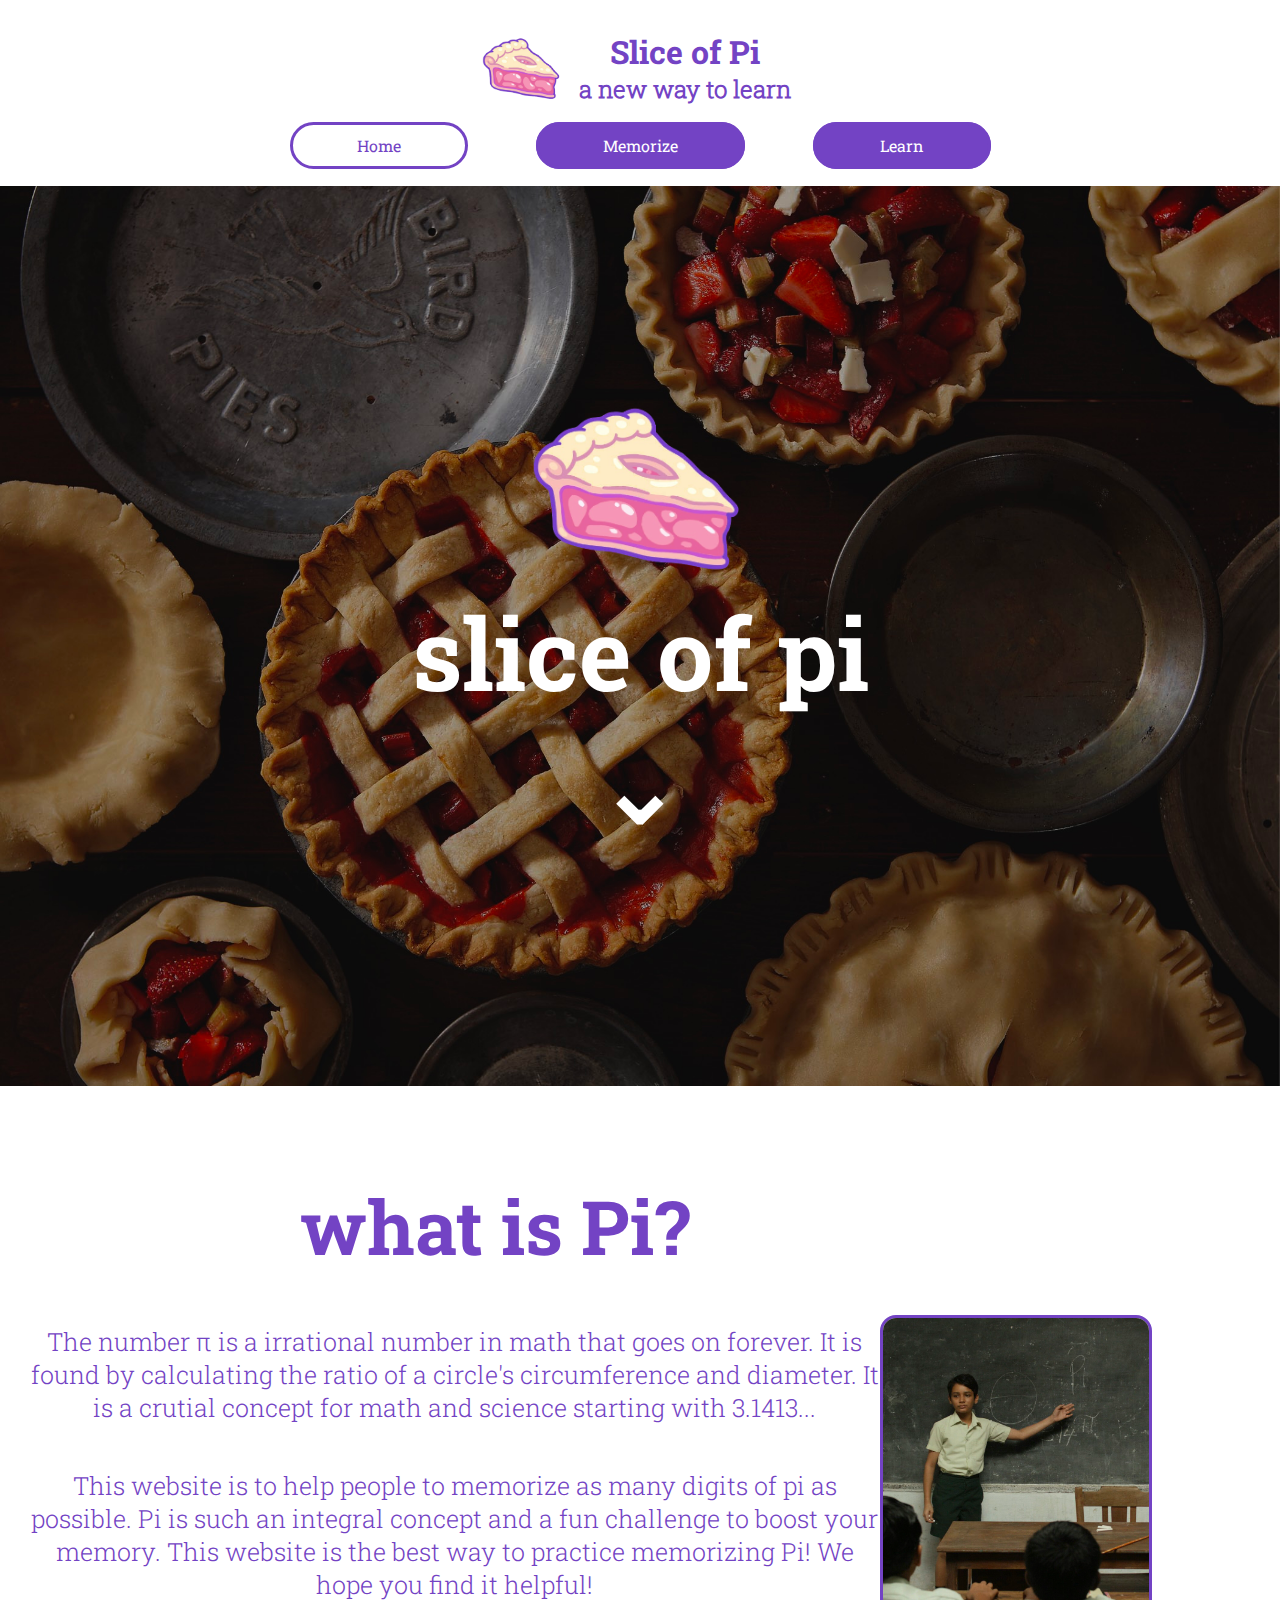
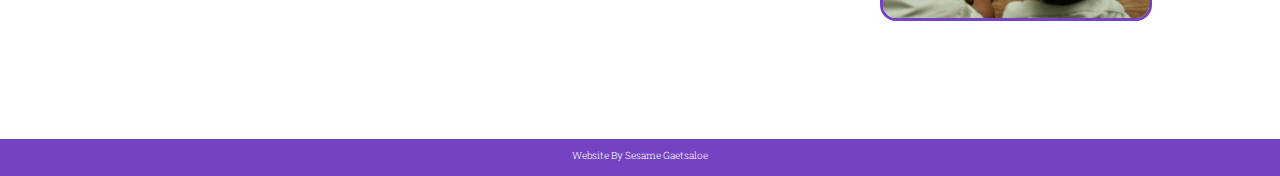
<file: index.html>
<!-- Main Final Home Page -->
<!DOCTYPE html>
<html>
    <head>
        <title>home | FINAL PROJECT</title>
        <link href="styles.css" rel="stylesheet">
        <style>

            .name{
                height: 900px;
                background-image: url("images/pies.jpg");
                background-position: center;
                background-size: cover;
                padding: 0;
                margin: 0;
            }
            
            .What{
                height: 650px;
                background-color: white;
                border-color: #7343c4;
            }

            #Biglogo {
                height: 200px;
                padding-top: 200px;
                display: block;
                margin-left: auto;
                margin-right: auto;
            }
            h3 {
                padding: 0;
                margin: 0;
                text-align: center;
                color: white;
                font-size: 100px;
                font-family: "Roboto_Slab";
            }

            p {
                text-align: center;
                color: #7343c4;
                font-size: 25px;
                font-family: "Roboto_light";
                padding: 15px;
                margin: 15px;
            }

            h4 {
                padding: 0;
                padding-bottom: 20px;
                padding-top: 90px;
                padding-left: 300px;
                margin: 0;
                text-align: left;
                color: #7343c4;
                font-size: 75px;
                font-family: "Roboto_Slab";
            }

            #lifeofPi {
                border-radius: 1em;
                border: solid;
                border-color: #7343c4;
                float: right;
                margin-top: 20px;
                margin-right: 10%;
                margin-left: auto;
                height: 300px;
                width: auto;
            }

        </style>
    </head>
    <body>
        <div class="header">
            <div class="logoclass">
                <img id="logo" src="images/logo.png" alt="Slice of Pie Logo">
                <h1>Slice of Pi</h1>
                <h2>a new way to learn</h2>
            </div>
            <div id="nav">
                <a href="index.html" class="active">Home</a>
                <a href="Memorize.html">Memorize</a>
                <a href="Learn.html">Learn</a>
            </div>
            
        </div> <!-- end of header -->
        <div class="main">
            <div class="name">
                <img id="Biglogo" src="images/logo.png" alt="Slice of Pie Logo">
                <h3>slice of pi <br> ⌄</h3>
                

            </div>
            <div class="What">
                <h4>what is Pi?</h4>
                
                <img id="lifeofPi" src="images/lifeofpi.png" alt="Still from Life of Pi movie">
                <p> The number π is a irrational number in math that goes on forever. It is found by calculating the ratio of a circle's circumference and diameter. It is a crutial concept for math and science starting with 3.1413...</p>
                <p>This website is to help people to memorize as many digits of pi as possible. Pi is such an integral concept and a fun challenge to boost your memory. This website is the best way to practice memorizing Pi! We hope you find it helpful!</p>


            <div class="clearfloat"></div>
        </div>

        </div> <!-- main div -->
        
        <div class="footer">
            <p class="foot">Website By Sesame Gaetsaloe</p>

        </div>

    </body>
</html>
</file>
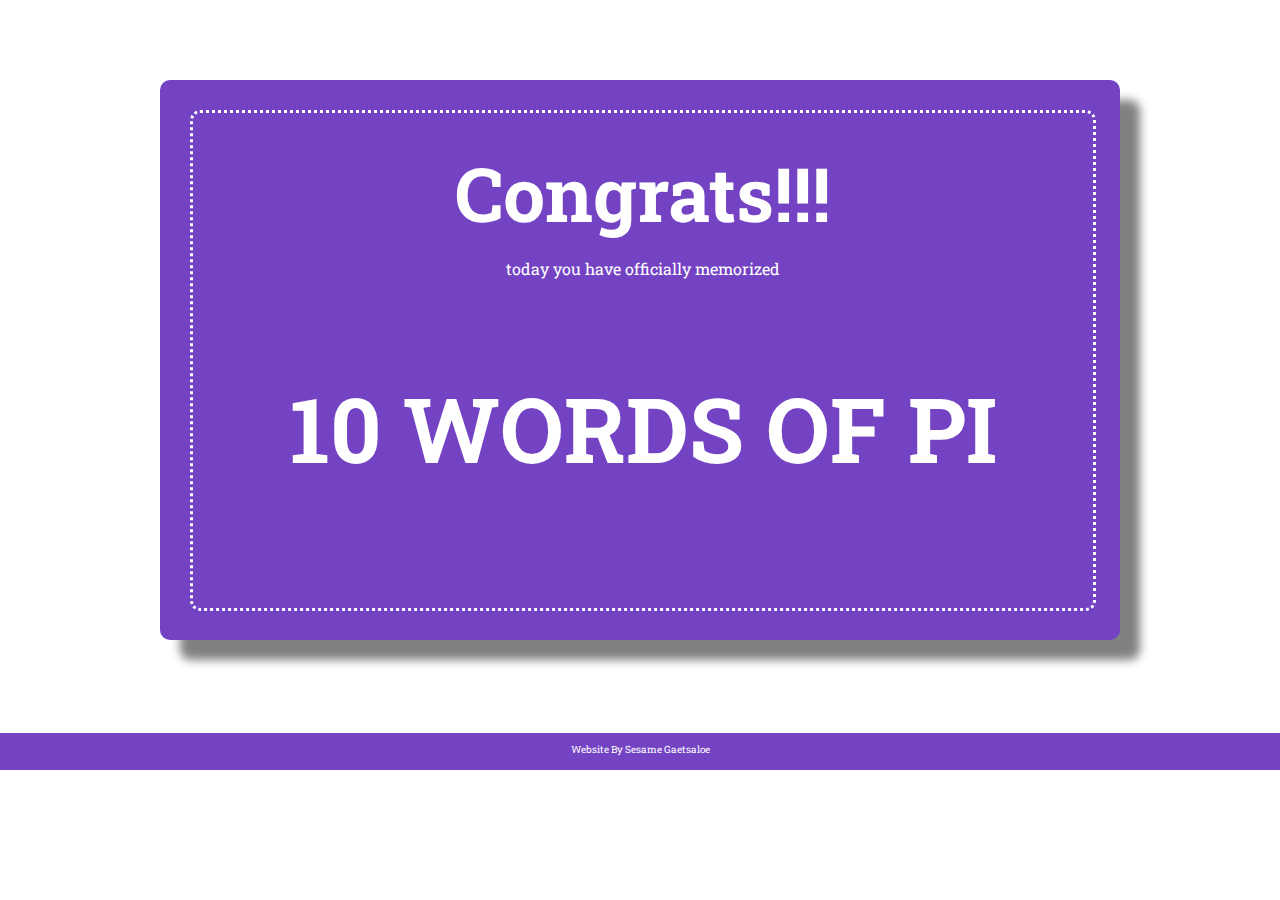
<file: confirmation.html>
<!DOCTYPE html>
<html>
    <head>
        <title>certificate | FINAL PROJECT</title>
        <link href="styles.css" rel="stylesheet">
        <style>
            body {
                background-color: white;
            }
            #cert {
                width: 900px;
                height: 500px;
                border-radius: 10px;
                margin: 80px auto;
                color: white;
                padding: 30px;
                margin-bottom: 90px;
                background-color: #7343c4;
                text-align: center;
                font-family: "Roboto_Slab";
                box-shadow: 20px 20px 10px grey;
            }

            #cert h1 {
                font-size: 75px;
            }

            #cert h3 {
                padding-top: 0;
                font-size: 90px;
            }

            .box {
                width: 900px;
                height: 465px;
                border-radius: 10px;
                margin: 0 auto;
                color: white;
                border: dotted;
                border-color: white;
                padding-top: 30px;
            }
        </style>
    </head>
    <body>
        <div id="cert">
            <div class="box">
                <h1>Congrats!!!</h1>
                <p>today you have officially memorized</p>
                <h3>10  WORDS OF PI</h3>
            </div>
        </div>
    
        <div class="footer">
            <p class="foot">Website By Sesame Gaetsaloe</p>
        </div>
    </body>
</html>
</file>
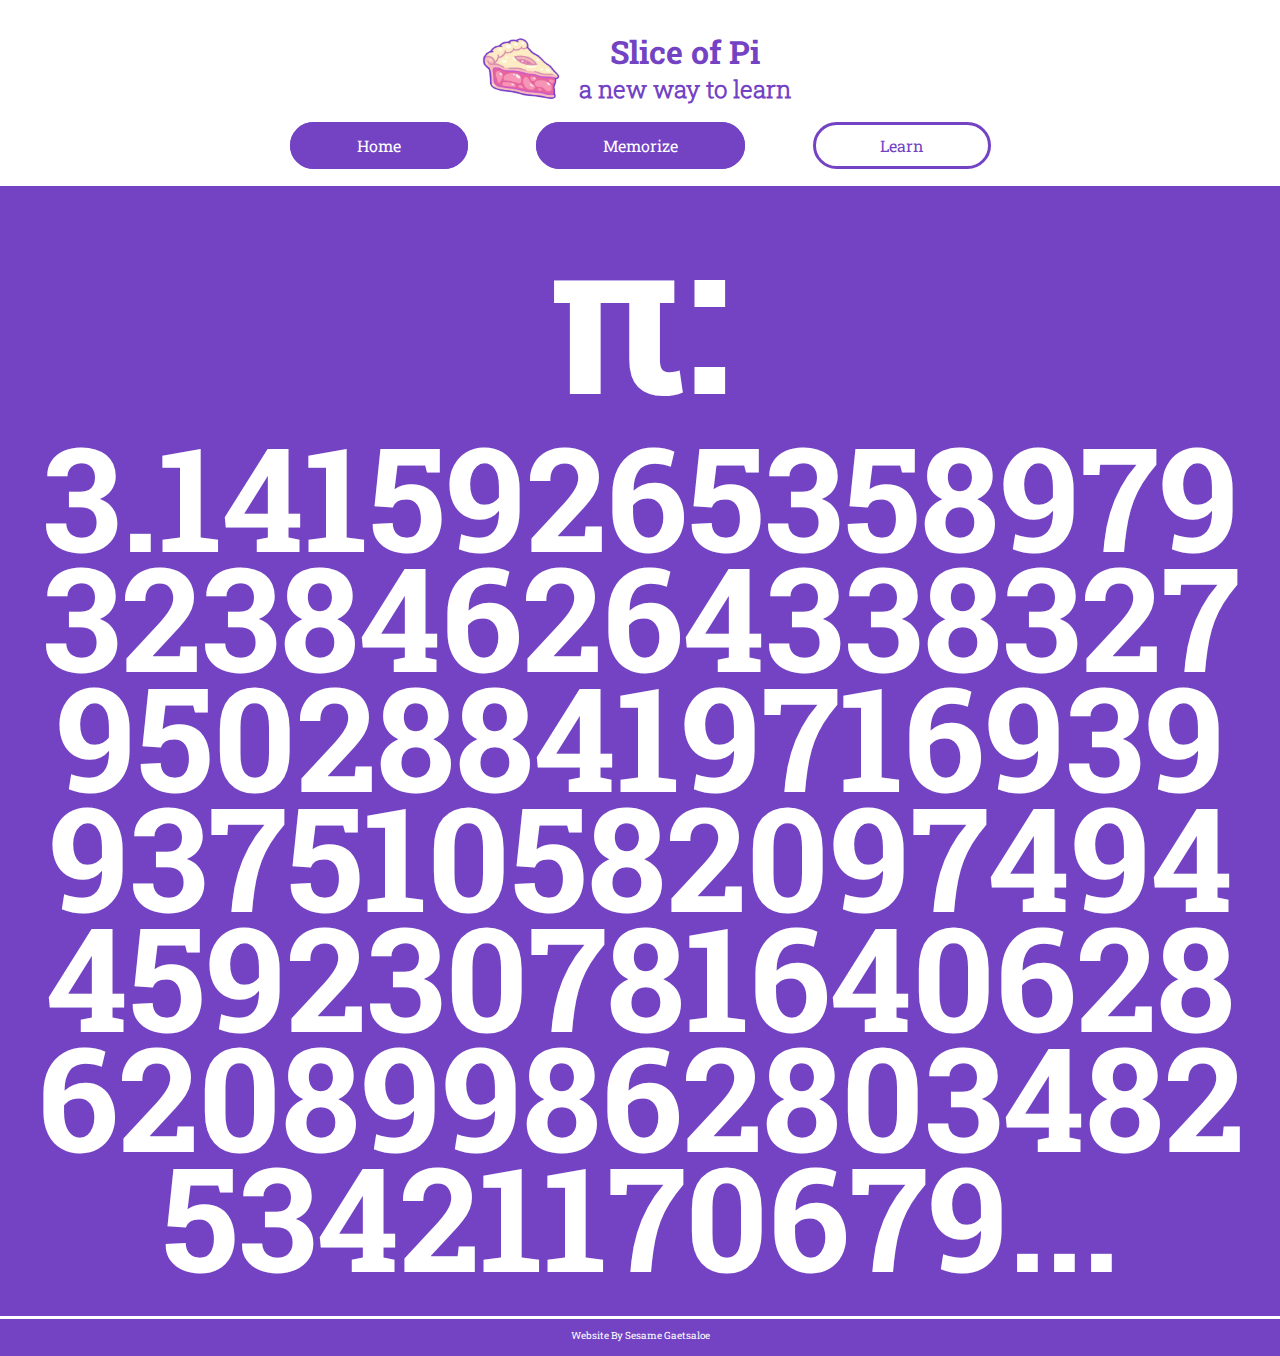
<file: Learn.html>
<!-- Final Project - learn -->
<!DOCTYPE html>
<html>
    <head>
        <title>Sesame Gaetsaloe | FINAL PROJECT</title>
        <link href="styles.css" rel="stylesheet">
        <style>

            .learn{
                background-color:#7343c4;
                height: auto;
                width: 100%;
                inline-size: 100%;
                line-height: 120px;
                overflow-wrap: break-word;
                background-color:#7343c4;
                padding: 0;
                margin: 0;
                padding-bottom: 40px;
                padding-top: 65px;
            }
            
            h3 {
                padding: 0;
                padding-bottom: 65px;
                margin: 0;
                text-align: center;
                color: white;
                font-size: 215px;
                font-family: "Roboto_Slab";
            }

            h4 {
                padding: 0;
                padding-left:20px;
                padding-right:20px;
                margin: 0;
                text-align: center;
                color: white;
                font-size: 145px;
                font-family: "Roboto_Slab";
            }

        </style>
    </head>
    <body>
        <div class="header">
            <div class="logoclass">
                <img id="logo" src="images/logo.png" alt="Slice of Pie Logo">
                <h1>Slice of Pi</h1>
                <h2>a new way to learn</h2>
            </div>
            <div id="nav">
                <a href="index.html">Home</a>
                <a href="Memorize.html" >Memorize</a>
                <a href="Learn.html" class="active"> Learn</a>
                
            </div>
            
        </div> <!-- end of header -->
        <div class="main">
            <div class="learn">
                <h3>π:</h3>
                <h4>3.1415926535897932384626433832795028841971693993751058209749445923078164062862089986280348253421170679...</h4>
            </div>
            <div class="clearfloat"></div>

        </div> <!-- main div -->
        
        <div class="footer">
            <p class="foot">Website By Sesame Gaetsaloe</p>

        </div>

    </body>
</html>
</file>
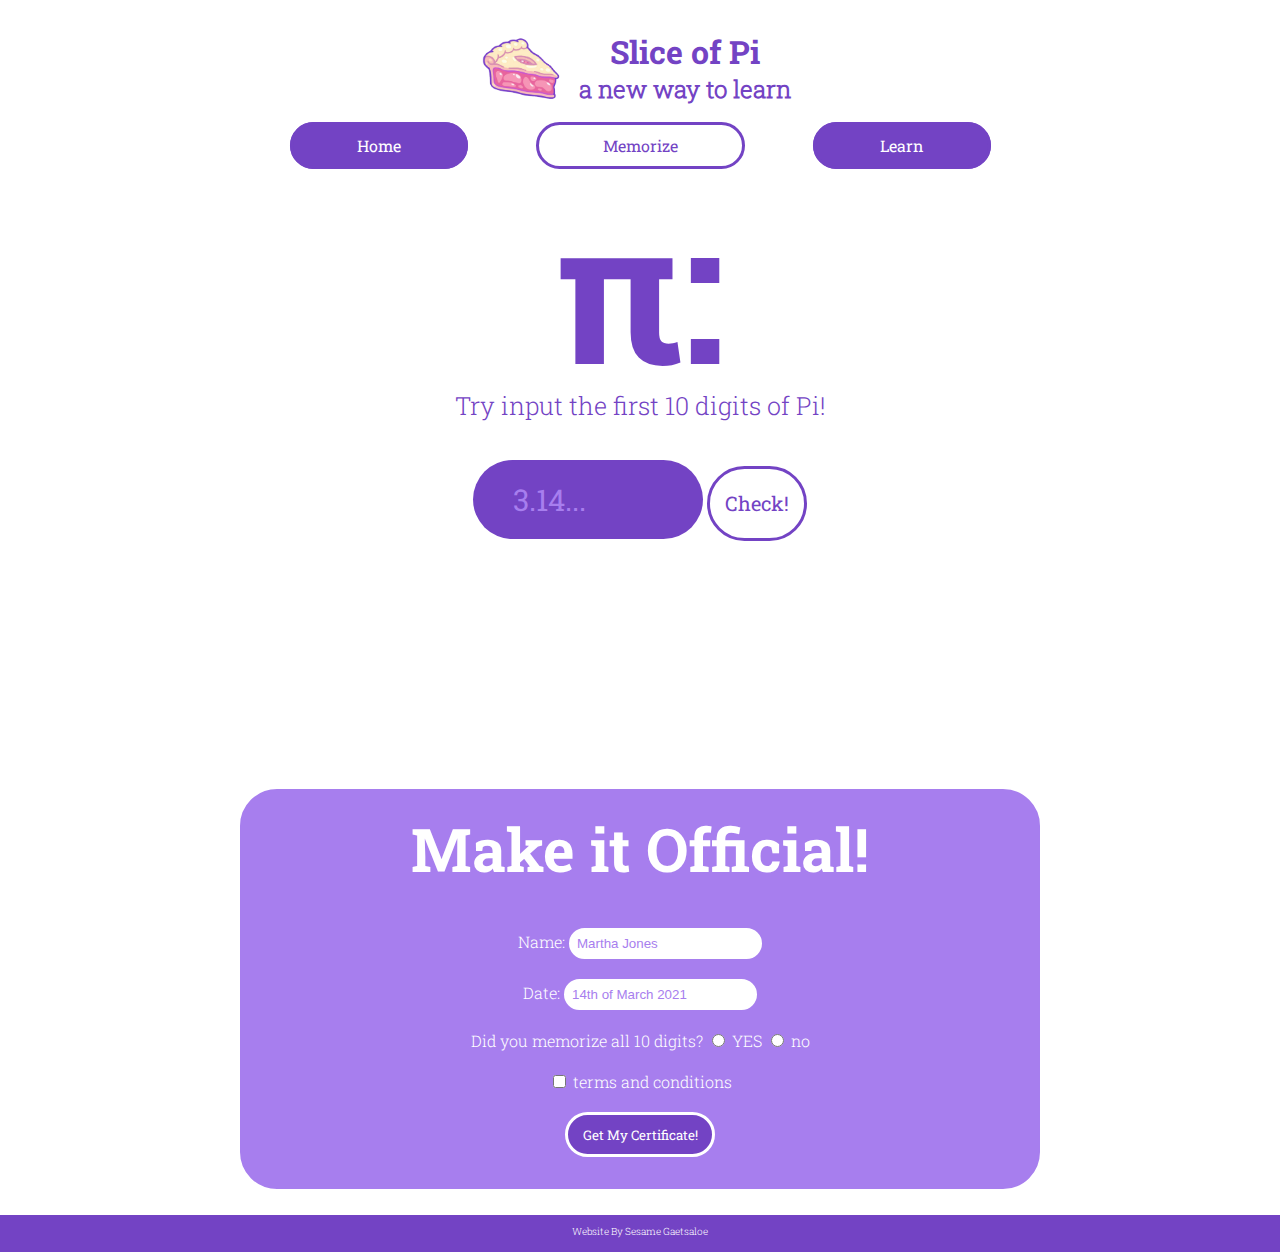
<file: Memorize.html>
<!-- Final Project - memorize -->
<!DOCTYPE html>
<html>
    <head>
        <title>memorize | FINAL PROJECT</title>
        <link href="styles.css" rel="stylesheet">
        <style>
            .memorize{
                height: 600px;;
                width: 100%;
                inline-size: 100%;
                line-height: 100px;
                overflow-wrap: break-word;
                background-color:white;
                padding: 0;
                margin: 0;
            }

            h3 {
                padding: 0;
                padding-bottom: 20px;
                padding-top: 50px;
                margin: 0;
                text-align: center;
                color: #7343c4;
                font-size: 200px;
                font-family: "Roboto_Slab";
            }

            p {
                text-align: center;
                color: #7343c4;
                font-size: 25px;
                font-family: "Roboto_light";
                padding: 0;
                margin: 0;
            }

            #test{
                text-align: center;
                padding: 0;
                margin: 0;
            }

            #address {
                border-radius: 40px;
                margin: 0;
                width: 150px;
                padding: 0px 40px;
                border: 0;
                background-color: #7343c4;
                font-size: 30px;
                color: white;
                font-family: "Roboto_Slab";
            }

            #userTry {
                border-radius: 40px;
                width: 150px;
                margin-left: auto;
                margin-right: auto;
                padding: 20px 40px;
                border: 0;
                background-color: #7343c4;
                font-size: 30px;
                color: white;
                font-family: "Roboto_Slab";
            }

            #subButton {
                border-radius: 100px;
                border: solid;
                border-color: #7343c4;
                width: 100px;
                height: 75px;
                padding: 10px 0;
                background-color: white;
                font-size: 20px;
                color: #7343c4;
                font-family: "Roboto_Slab";
            }

            #subButton:hover {
                border-radius: 40px;
                border: solid;
                border-color: white;
                width: 100px;
                height: 75px;
                padding: 10px 0;
                background-color: #7343c4;
                font-size: 20px;
                color: #FD98AE;
                font-family: "Roboto_Slab";
            }

            #result {
                text-align: center;
                color: #7343c4;
                font-size: 25px;
                font-family: "Roboto_light";
                padding: 15px;
                margin: 15px;
            }

            .certificatSub {
                text-align: center;
                margin-right: auto;
                margin-left: auto;
                background-color: #A77EEE;
                color: white;
                border: solid;
                border-radius: 40px;
                width: 800px;
                height: 400px;
                font-family: "Roboto_light";
                margin-bottom: 20px;
            }

            h4 {
                text-align: center;
                margin: 0;
                padding: 20px 0;
                color: white;
                font-size: 60px;
                font-family: "Roboto_Slab";

            }

            #submitButton {
                background-color: #7343c4;
                border-radius: 40px;
                border: solid;
                border-color: white;
                color: white;
                height: 45px;
                width: 150px;
                font-family: "Roboto_Slab";
            }

            #submitButton:hover {
                background-color: #A77EEE;
                border-radius: 40px;
                border: solid;
                border-color: white;
                color: white;
                height: 45px;
                width: 150px;
                font-family: "Roboto_Slab";
            }

            .form-row{
                margin: 20px 0px;
            }

            ::placeholder {
            color: #A77EEE;
            }

            #name{
                border: solid;
                border-color: white;
                border-radius: 20px;
                padding: 5px;
            }

            #date{
                border: solid;
                border-color: white;
                border-radius: 20px;
                padding: 5px;
            }

        </style>
    </head>
    <body>
        <div class="header">
            <div class="logoclass">
                <img id="logo" src="images/logo.png" alt="Slice of Pie Logo">
                <h1>Slice of Pi</h1>
                <h2>a new way to learn</h2>
            </div>
            <div id="nav">
                <a href="index.html">Home</a>
                <a href="Memorize.html" class="active">Memorize</a>
                <a href="Learn.html">Learn</a>
            </div>
            
        </div> <!-- end of header -->
        <div class="main">
            <div class="memorize">
                <h3>π:</h3>
                <p>Try input the first 10 digits of Pi!</p>
                <form id='nameForm'>
                    <div id="test">
                        <input id='userTry' type='text' placeholder="3.14...">
                        <button id='subButton' type='button'>Check!</button>
                    </div>
                </form>
                <div>
                    <p id='result'></p></div>
                </div>
            </div>

            <script>
                function CheckPi() {
                    var userTry = document.getElementById('userTry').value;
                    var result = document.getElementById('result');
                    if (userTry == 3.141592653) {
                        result.textContent = 'Yay! thats correct!';
                    } else {
                        result.textContent = 'Not quite, try again!';
                    }
                }
                var subButton = document.getElementById('subButton');
                subButton.addEventListener('click', CheckPi, false); 
    
            </script>

            <div class="certificatSub">
                <form action="confirmation.html" target="_blank">
                    <h4>Make it Official!</h4>
                    <div class="form-row">
                        <label for="name" class="main-label">Name:</label> 
                        <input id="name" type="text" placeholder="Martha Jones" required>

                    </div>

                    <div class="form-row">
                        <label for="date" class="main-label">Date:</label> 
                        <input id="date" type="text" placeholder="14th of March 2021" required>

                    </div>
                    <div class="form-row">
                        <label class="main-label">Did you memorize all 10 digits?</label>
                        <input type="radio" value="yes" name="yes" required id="yes"> <label for="yes">YES</label>
                        <input type="radio" value="no" name="no" id="no"> <label for="no">no</label>
                    </div>
                    <div class="form-row">
                        <input type="checkbox" value="tc" name="tc" required id="tc"> <label for="tc"> terms and conditions</label>
                    </div>
                    <div class="form-row">
                        <button type="Submit" id="submitButton">Get My Certificate!</button>
                    </div>
                </form>
                
                
            </div>

            <div class="clearfloat"></div>

        <!-- </div> main div -->
        
        
        <div class="footer">
            <p class="foot">Website By Sesame Gaetsaloe</p>

        </div>

    </body>
</html>
</file>
<file: styles.css>
@font-face {
    font-family: "Roboto_Slab";
    src: url("fonts/Roboto_Slab/RobotoSlab-VariableFont_wght.ttf");
}

@font-face {
    font-family: "Roboto_light";
    src: url("fonts/Roboto_Slab/static/RobotoSlab-Light.ttf");
}

body {
    margin: 0;
    padding: 0;
    background-color: white;
    color: #7343c4;
}

.header {
    background-size: cover;
    width: 100%;
    text-align: center;
    margin: 0;
    padding: 0;
    font-family: "Roboto_Slab";
}

.main {
    background-size: cover;
    width: 100%;
    margin-left: auto;
    margin-right: auto;
    background-color: white;
    clear: both;
}

.imgs {
    height: 150px;
}

.footer {
    background-size: cover;
    background-color: #7343c4;
    height: 40px;
    color: white;
    text-align: center;
    margin:0;
    padding:0;
    clear: both;
    font-family: "Roboto_Slab";
}

.foot {
    color: white;
    margin: 0;
    border-top: solid;
    border-color: white;
    padding: 10px;
    font-size: 10px;
}

h1 {
    font-family: "Roboto_Slab";
    margin: 0;
    padding: 0;
}

h2 {
    font-family: "Roboto_light";
    margin: 0;
    padding: 0;
}

.logoclass {
    width: 325px;
    padding-top: 30px;
    margin-left: auto;
    margin-right: auto;
}

#logo {
    float: left;
    height: 75px;
    padding: 0;
}

#nav {
    padding: 30px 0;
    margin-left: auto;
    margin-right: auto;
}

a{
    background-color: #7343c4;
    border: solid;
    border-color: #7343c4;
    color: white;
    padding: 10px 5%;
    margin: 2.5%;
    border-radius: 2em;
    text-decoration: none;
}

a:hover {
    background-color: white;
    color:#7343c4;
    border: solid;
    border-color: #7343c4;
}

.active {
    background-color: white;
    color: #7343c4;
    border: solid;
    border-color:#7343c4;
    background-color: white;
}

.clearfloat {
    clear: both;
}
</file>
